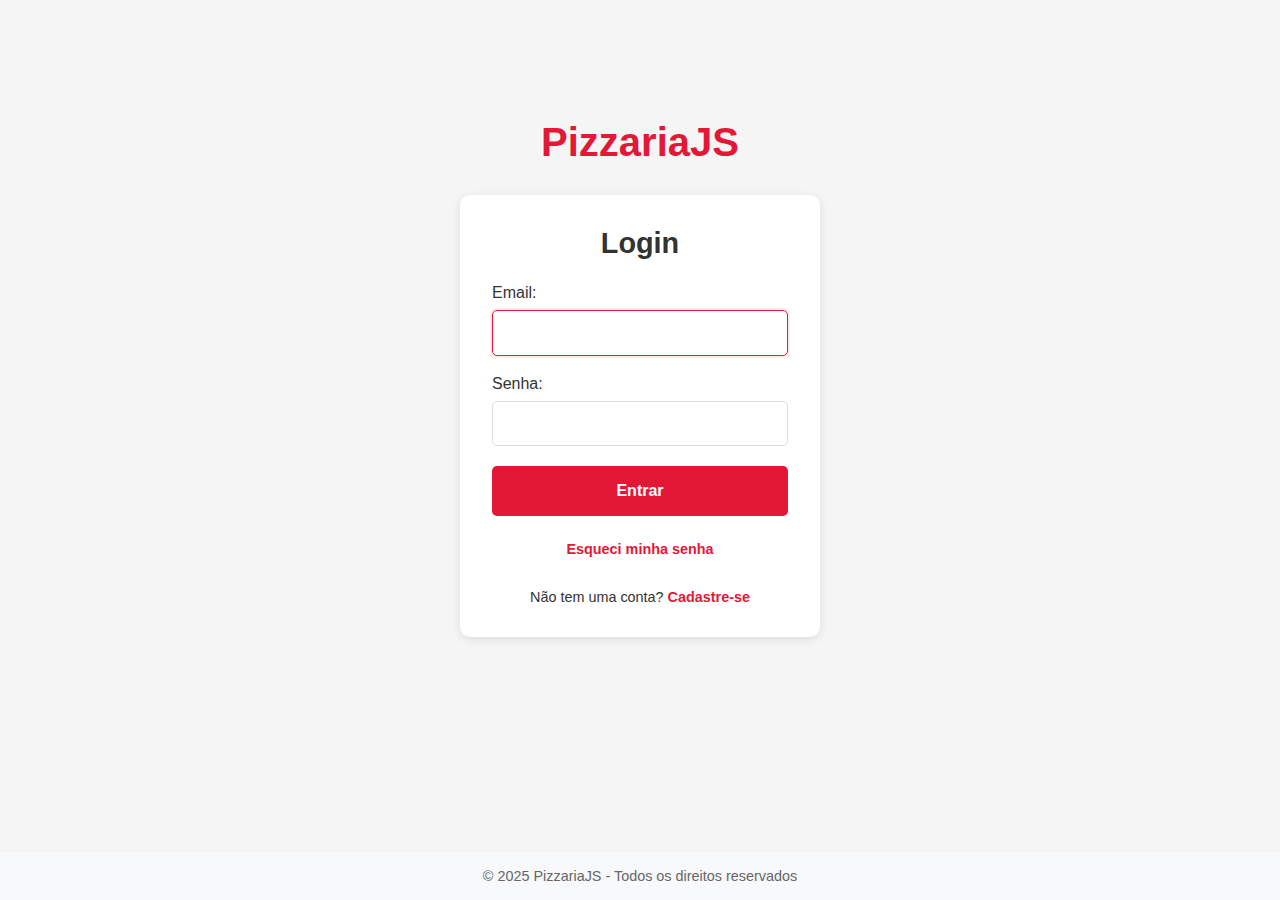
<file: login.html>
<!DOCTYPE html>
<html lang="pt-BR">
<head>
    <meta charset="UTF-8">
    <meta name="viewport" content="width=device-width, initial-scale=1.0">
    <title>Login - PizzariaJS</title>
    <link rel="stylesheet" href="css/style.css">
    <link rel="stylesheet" href="css/login.css">
    <link rel="stylesheet" href="https://cdnjs.cloudflare.com/ajax/libs/font-awesome/6.0.0/css/all.min.css">
</head>
<body>
    <main class="login-container">
        <div class="logo">
            <h1>PizzariaJS</h1>
        </div>
        
        <div class="login-box">
            <h2>Login</h2>
            <form id="loginForm" onsubmit="handleLogin(event)">
                <div class="form-group">
                    <label for="email">Email:</label>
                    <input type="email" id="email" name="email" required>
                </div>
                <div class="form-group">
                    <label for="password">Senha:</label>
                    <input type="password" id="password" name="password" required>
                </div>
                <button type="submit" class="login-btn">
                    <div class="spinner"></div>
                    <span>Entrar</span>
                </button>
            </form>
            <div class="form-links">
                <a href="#" onclick="showResetPasswordForm()" class="forgot-password">Esqueci minha senha</a>
                <p class="register-link">Não tem uma conta? <a href="#" onclick="showRegisterForm()">Cadastre-se</a></p>
            </div>
        </div>

        <div class="register-box" style="display: none;">
            <h2>Cadastro</h2>
            <form id="registerForm" onsubmit="handleRegister(event)">
                <div class="form-group">
                    <label for="regName">Nome:</label>
                    <input type="text" id="regName" name="name" required>
                </div>
                <div class="form-group">
                    <label for="regEmail">Email:</label>
                    <input type="email" id="regEmail" name="email" required>
                </div>
                <div class="form-group">
                    <label for="regPassword">Senha:</label>
                    <input type="password" id="regPassword" name="password" required>
                </div>
                <div class="form-group">
                    <label for="confirmPassword">Confirmar Senha:</label>
                    <input type="password" id="confirmPassword" name="confirmPassword" required>
                </div>
                <button type="submit" class="login-btn">
                    <div class="spinner"></div>
                    <span>Cadastrar</span>
                </button>
            </form>
            <p class="login-link">Já tem uma conta? <a href="#" onclick="showLoginForm()">Faça login</a></p>
        </div>

        <div class="reset-password-box" style="display: none;">
            <h2>Redefinir Senha</h2>
            <form id="resetPasswordForm" onsubmit="handleResetPassword(event)">
                <div class="form-group">
                    <label for="resetEmail">Email:</label>
                    <input type="email" id="resetEmail" name="email" required>
                </div>
                <button type="submit" class="reset-btn">Enviar Link de Redefinição</button>
            </form>
            <p class="login-link">Lembrou sua senha? <a href="#" onclick="showLoginForm()">Faça login</a></p>
        </div>
    </main>

    <footer>
        <p>&copy; 2025 PizzariaJS - Todos os direitos reservados</p>
    </footer>

    <script src="js/login.js"></script>
</body>
</html>
</file>
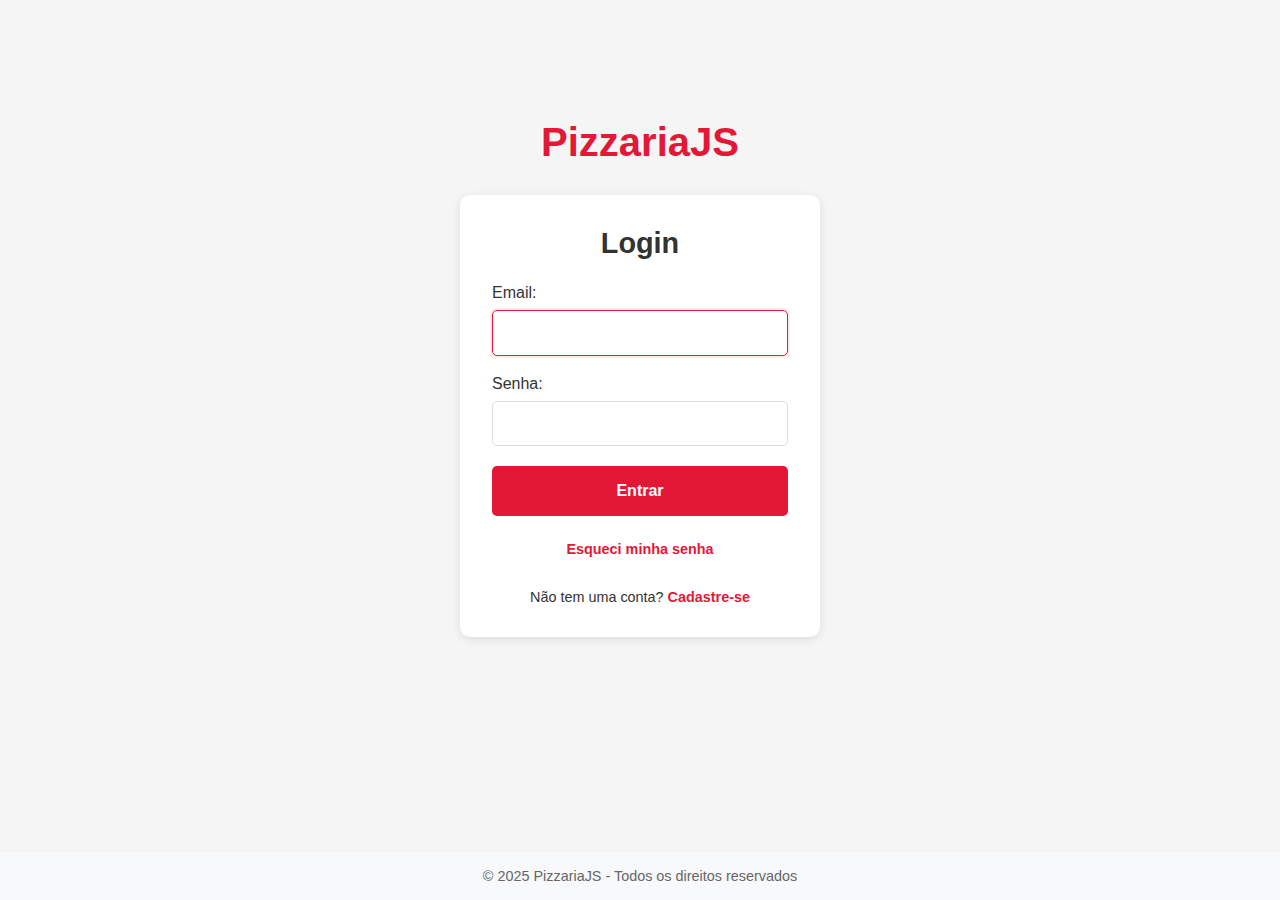
<file: meus-pedidos.html>
<!DOCTYPE html>
<html lang="pt-BR">
<head>
    <meta charset="UTF-8">
    <meta name="viewport" content="width=device-width, initial-scale=1.0">
    <title>Meus Pedidos - PizzariaJS</title>
    <link rel="stylesheet" href="css/style.css">
    <link rel="stylesheet" href="css/header.css">
    <link rel="stylesheet" href="css/meus-pedidos.css">
    <link rel="stylesheet" href="https://cdnjs.cloudflare.com/ajax/libs/font-awesome/6.0.0/css/all.min.css">
</head>
<body>
    <main-header></main-header>

    <main class="orders-container">
        <h2>Meus Pedidos</h2>
        
        <div id="orders-list">
            <!-- Orders will be loaded dynamically -->
        </div>

        <div id="no-orders-message" style="display: none;">
            <p>Você ainda não fez nenhum pedido</p>
            <button class="view-menu-btn" onclick="window.location.href='cardapio.html'">
                Ver Cardápio
            </button>
        </div>
    </main>

    <footer>
        <p>&copy; 2025 PizzariaJS - Todos os direitos reservados</p>
    </footer>

    <script src="components/header.js"></script>
    <script src="js/main.js"></script>
    <script src="js/meus-pedidos.js"></script>
</body>
</html>
</file>
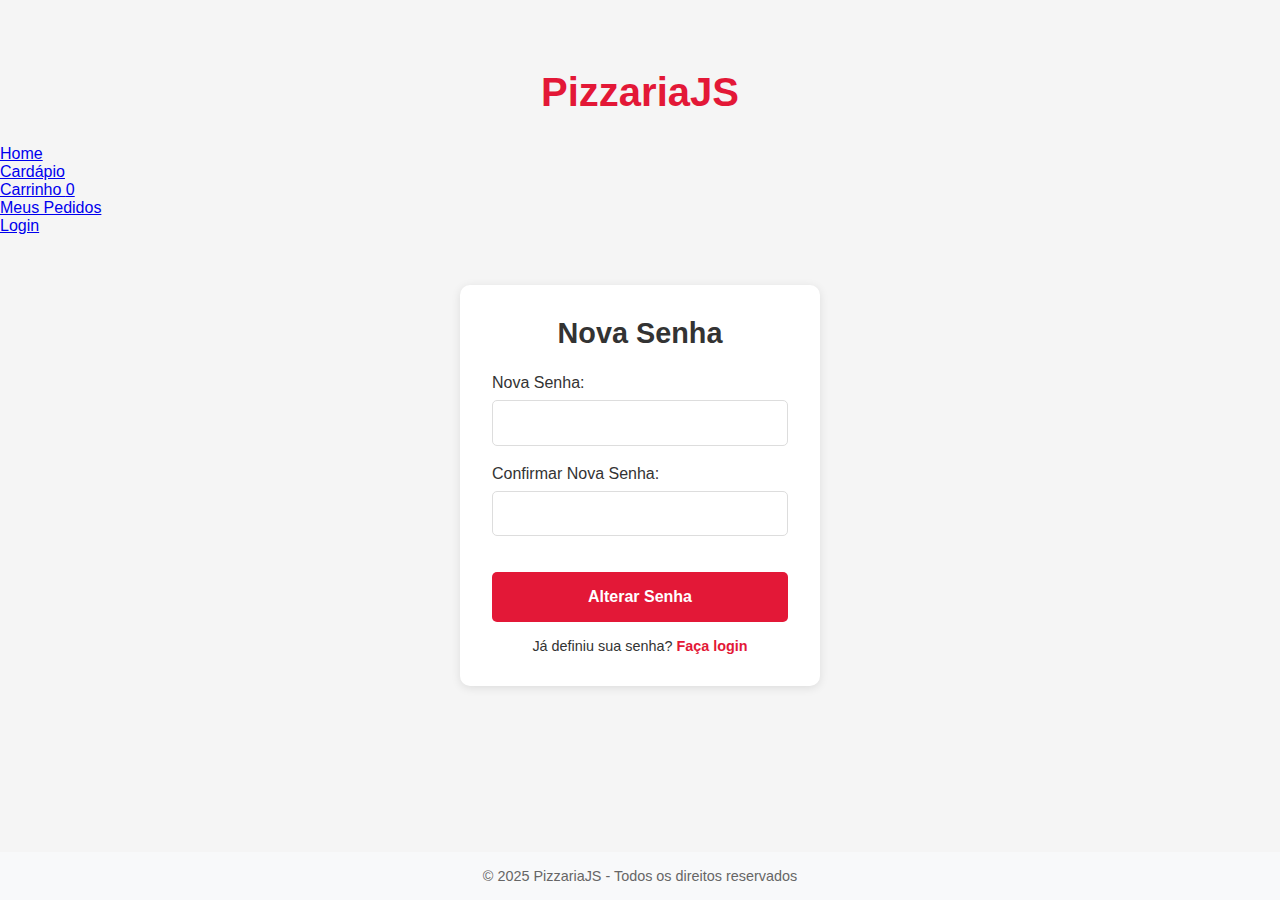
<file: redefinir-senha.html>
<!DOCTYPE html>
<html lang="pt-BR">
<head>
    <meta charset="UTF-8">
    <meta name="viewport" content="width=device-width, initial-scale=1.0">
    <title>Redefinir Senha - PizzariaJS</title>
    <link rel="stylesheet" href="css/style.css">
    <link rel="stylesheet" href="css/login.css">
    <link rel="stylesheet" href="https://cdnjs.cloudflare.com/ajax/libs/font-awesome/6.0.0/css/all.min.css">
</head>
<body>
    <header>
        <nav>
            <div class="logo">
                <h1>PizzariaJS</h1>
            </div>
            <ul class="nav-links">
                <li><a href="index.html">Home</a></li>
                <li><a href="cardapio.html">Cardápio</a></li>
                <li><a href="carrinho.html">Carrinho <span id="cart-count">0</span></a></li>
                <li><a href="meus-pedidos.html">Meus Pedidos</a></li>
                <li><a href="login.html" id="loginBtn">Login</a></li>
            </ul>
        </nav>
    </header>

    <main class="login-container">
        <div class="reset-password-box">
            <h2>Nova Senha</h2>
            <form id="newPasswordForm" onsubmit="handleNewPassword(event)">
                <div class="form-group">
                    <label for="newPassword">Nova Senha:</label>
                    <input type="password" id="newPassword" name="password" required minlength="6">
                </div>
                <div class="form-group">
                    <label for="confirmNewPassword">Confirmar Nova Senha:</label>
                    <input type="password" id="confirmNewPassword" name="confirmPassword" required minlength="6">
                </div>
                <button type="submit" class="reset-btn">Alterar Senha</button>
            </form>
            <p class="login-link">Já definiu sua senha? <a href="login.html">Faça login</a></p>
        </div>
    </main>

    <footer>
        <p>&copy; 2025 PizzariaJS - Todos os direitos reservados</p>
    </footer>

    <script src="js/main.js"></script>
    <script>
        // Função para validar e processar a nova senha
        async function handleNewPassword(event) {
            event.preventDefault();
            
            const newPassword = document.getElementById('newPassword').value;
            const confirmPassword = document.getElementById('confirmNewPassword').value;
            
            // Validar se as senhas coincidem
            if (newPassword !== confirmPassword) {
                alert('As senhas não coincidem!');
                return;
            }
            
            // Validar comprimento mínimo
            if (newPassword.length < 6) {
                alert('A senha deve ter pelo menos 6 caracteres!');
                return;
            }
            
            try {
                // Em um ambiente real, isso seria uma chamada API para atualizar a senha
                // Por enquanto, apenas simulamos o sucesso
                alert('Senha alterada com sucesso!');
                
                // Redirecionar para a página de login
                window.location.href = 'login.html';
                
            } catch (error) {
                alert('Erro ao alterar a senha. Tente novamente.');
            }
        }
    </script>
</body>
</html>
</file>
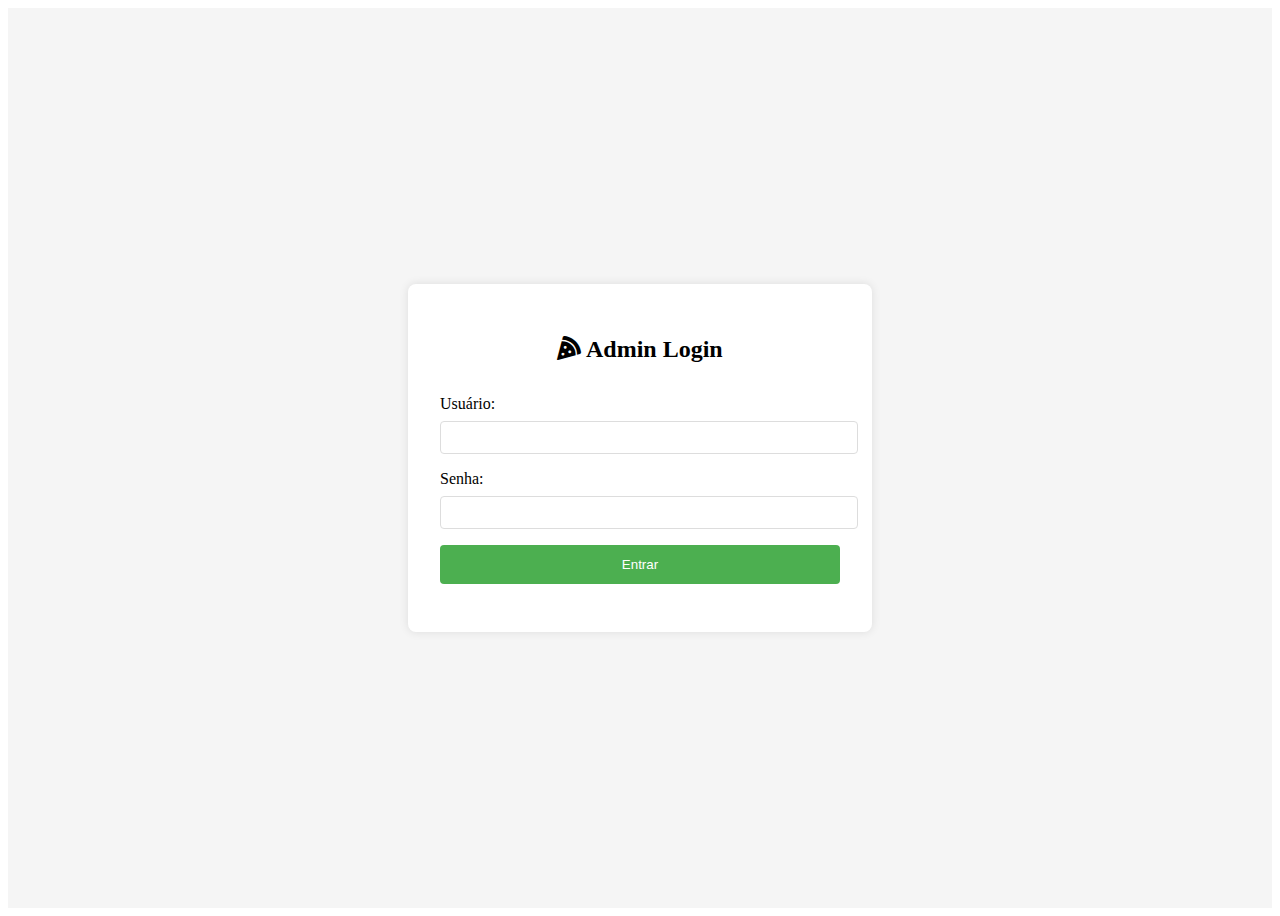
<file: admin/login.html>
<!DOCTYPE html>
<html lang="pt-br">
<head>
    <meta charset="UTF-8">
    <meta name="viewport" content="width=device-width, initial-scale=1.0">
    <title>Login Admin - Pizzaria JS</title>
    <link rel="stylesheet" href="https://cdnjs.cloudflare.com/ajax/libs/font-awesome/6.0.0/css/all.min.css">
    <style>
        .login-container {
            display: flex;
            justify-content: center;
            align-items: center;
            height: 100vh;
            background-color: #f5f5f5;
        }
        .login-box {
            background: white;
            padding: 2rem;
            border-radius: 8px;
            box-shadow: 0 0 10px rgba(0,0,0,0.1);
            width: 100%;
            max-width: 400px;
        }
        .form-group {
            margin-bottom: 1rem;
        }
        .form-group label {
            display: block;
            margin-bottom: 0.5rem;
        }
        .form-group input {
            width: 100%;
            padding: 0.5rem;
            border: 1px solid #ddd;
            border-radius: 4px;
        }
        .btn-primary {
            width: 100%;
            padding: 0.75rem;
            background: #4CAF50;
            color: white;
            border: none;
            border-radius: 4px;
            cursor: pointer;
        }
        .error-message {
            color: red;
            margin-top: 1rem;
            text-align: center;
        }
    </style>
</head>
<body class="admin-login">
    <div class="login-container">
        <div class="login-box">
            <h2 style="text-align: center; margin-bottom: 2rem;">
                <i class="fas fa-pizza-slice"></i> Admin Login
            </h2>
            <form id="login-form">
                <div class="form-group">
                    <label for="username">Usuário:</label>
                    <input type="text" id="username" name="username" required>
                </div>
                <div class="form-group">
                    <label for="password">Senha:</label>
                    <input type="password" id="password" name="password" required>
                </div>
                <button type="submit" class="btn-primary">Entrar</button>
            </form>
            <div id="error-message" class="error-message"></div>
        </div>
    </div>

    <script>
        document.getElementById('login-form').addEventListener('submit', async (e) => {
            e.preventDefault();
            const username = document.getElementById('username').value;
            const password = document.getElementById('password').value;
            const errorMessage = document.getElementById('error-message');
            
            try {
                const response = await fetch('api/auth/login.php', {
                    method: 'POST',
                    headers: {
                        'Content-Type': 'application/json'
                    },
                    body: JSON.stringify({ username, password })
                });

                const data = await response.json();
                console.log('Resposta:', data); // Log para debug
                
                if (data.success) {
                    localStorage.setItem('adminToken', data.token);
                    window.location.href = 'index.html';
                } else {
                    errorMessage.textContent = data.message || 'Erro ao fazer login';
                }
            } catch (error) {
                console.error('Erro:', error);
                errorMessage.textContent = 'Erro ao conectar com o servidor';
            }
        });
    </script>
</body>
</html>
</file>
<file: css/style.css>
:root {
    --primary-color: #e31837;
    --secondary-color: #333;
    --background-color: #f5f5f5;
    --text-color: #333;
    --white: #ffffff;
}

* {
    margin: 0;
    padding: 0;
    box-sizing: border-box;
    font-family: 'Arial', sans-serif;
}

body {
    background-color: var(--background-color);
    color: var(--text-color);
    min-height: 100vh;
    padding-top: 70px;
}

/* Navbar */
.navbar {
    background-color: var(--white);
    box-shadow: 0 2px 4px rgba(0,0,0,0.1);
    position: fixed;
    top: 0;
    left: 0;
    right: 0;
    width: 100%;
    height: 70px;
    display: flex;
    justify-content: space-between;
    align-items: center;
    padding: 0 2rem;
    z-index: 1000;
}

.logo h1 {
    color: var(--primary-color);
    font-size: 1.8rem;
    font-weight: bold;
}

.mobile-menu-btn {
    display: none;
    background: none;
    border: none;
    font-size: 1.5rem;
    color: var(--secondary-color);
    cursor: pointer;
    padding: 0.5rem;
    transition: color 0.3s ease;
    z-index: 1001;
}

.mobile-menu-btn:hover {
    color: var(--primary-color);
}

.mobile-menu-btn.active {
    color: var(--primary-color);
}

.nav-items {
    display: flex;
    align-items: center;
    gap: 2rem;
}

.nav-items a {
    color: var(--secondary-color);
    text-decoration: none;
    font-weight: 500;
    font-size: 1.1rem;
    transition: all 0.3s ease;
    display: flex;
    align-items: center;
    gap: 0.5rem;
    padding: 0.5rem 1rem;
    border-radius: 4px;
    white-space: nowrap;
}

.nav-items a i {
    font-size: 1.2rem;
    min-width: 20px;
    text-align: center;
}

.nav-items a:hover,
.nav-items a.active {
    color: var(--primary-color);
    background-color: rgba(227, 24, 55, 0.1);
}

/* Cart Link */
.cart-link {
    position: relative;
}

.cart-count {
    position: absolute;
    top: -8px;
    right: -5px;
    background-color: var(--primary-color);
    color: white;
    font-size: 0.8rem;
    padding: 2px 6px;
    border-radius: 10px;
    min-width: 20px;
    text-align: center;
}

/* User Menu */
.user-menu {
    margin-left: 1rem;
    padding-left: 1rem;
    border-left: 2px solid #eee;
}

.user-menu a {
    background-color: var(--primary-color);
    color: white !important;
}

.user-menu a:hover {
    background-color: #c41230 !important;
}

/* Hero Section */
.hero {
    background-image: linear-gradient(rgba(0, 0, 0, 0.5), rgba(0, 0, 0, 0.5)), url('../img/hero-bg.jpg');
    background-size: cover;
    background-position: center;
    height: calc(100vh - 70px);
    display: flex;
    align-items: center;
    justify-content: center;
    text-align: center;
    color: white;
    padding: 0 20px;
}

.hero-content {
    max-width: 800px;
}

.hero h2 {
    font-size: 3rem;
    margin-bottom: 1rem;
    text-shadow: 2px 2px 4px rgba(0,0,0,0.5);
}

.hero p {
    font-size: 1.2rem;
    margin-bottom: 2rem;
    text-shadow: 1px 1px 2px rgba(0,0,0,0.5);
}

.cta-button {
    display: inline-block;
    padding: 1rem 2rem;
    background-color: var(--primary-color);
    color: white;
    text-decoration: none;
    border-radius: 4px;
    font-weight: bold;
    font-size: 1.1rem;
    transition: all 0.3s ease;
    border: 2px solid transparent;
}

.cta-button:hover {
    background-color: transparent;
    border-color: white;
    transform: translateY(-2px);
}

/* Container principal */
.container {
    max-width: 1200px;
    margin: 0 auto;
    padding: 2rem;
}

/* Utilitários */
.text-center {
    text-align: center;
}

.mt-2 {
    margin-top: 2rem;
}

.mb-2 {
    margin-bottom: 2rem;
}

/* Footer */
footer {
    background-color: var(--secondary-color);
    color: var(--white);
    text-align: center;
    padding: 1rem;
    position: fixed;
    bottom: 0;
    width: 100%;
}

/* Responsividade da Navbar */
@media (max-width: 768px) {
    body {
        padding-top: 60px;
    }

    .navbar {
        height: 60px;
        padding: 0 1rem;
        width: 100vw;
        max-width: 100%;
        box-sizing: border-box;
    }

    .logo h1 {
        font-size: 1.5rem;
    }

    .mobile-menu-btn {
        display: block;
    }

    .nav-items {
        position: fixed;
        top: 60px;
        left: 0;
        width: 100%;
        max-width: 100vw;
        background-color: var(--white);
        flex-direction: column;
        gap: 0;
        max-height: 0;
        visibility: hidden;
        opacity: 0;
        overflow: hidden;
        transition: all 0.3s ease;
        box-shadow: 0 2px 4px rgba(0,0,0,0.1);
    }

    .nav-items.show {
        max-height: calc(100vh - 60px);
        visibility: visible;
        opacity: 1;
        overflow-y: auto;
    }

    .nav-items a {
        width: 100%;
        padding: 1rem 2rem;
        border-radius: 0;
        justify-content: flex-start;
        border-bottom: 1px solid #f0f0f0;
        box-sizing: border-box;
    }

    .nav-items a:last-child {
        border-bottom: none;
    }

    .nav-items a span {
        margin-left: 1rem;
        display: inline-block;
    }

    .user-menu {
        margin: 0;
        padding: 0;
        border: none;
        width: 100%;
    }

    .user-menu a {
        background-color: transparent;
        color: var(--secondary-color) !important;
    }

    .user-menu a:hover {
        background-color: rgba(227, 24, 55, 0.1) !important;
        color: var(--primary-color) !important;
    }

    .cart-count {
        position: static;
        margin-left: 0.5rem;
    }
}

@media (max-width: 480px) {
    .navbar {
        padding: 0 0.5rem;
    }

    .logo h1 {
        font-size: 1.3rem;
    }

    .nav-items a {
        font-size: 1rem;
        padding: 0.8rem 1.5rem;
    }
}

@media (max-width: 375px) {
    body {
        padding-top: 55px;
        width: 100%;
        max-width: 100%;
        overflow-x: hidden;
    }

    .navbar {
        height: 55px;
        padding: 0 8px;
        width: 100%;
        max-width: 100%;
        left: 0;
        right: 0;
    }

    .logo h1 {
        font-size: 1.2rem;
    }

    .mobile-menu-btn {
        font-size: 1.3rem;
        padding: 4px;
    }

    .nav-items {
        top: 55px;
        width: 100%;
        left: 0;
        right: 0;
    }

    .nav-items a {
        padding: 12px 16px;
        font-size: 0.9rem;
        width: 100%;
        box-sizing: border-box;
    }

    .nav-items a i {
        font-size: 1.1rem;
        min-width: 18px;
    }

    .cart-count {
        font-size: 0.7rem;
        padding: 1px 5px;
        min-width: 16px;
    }
}

/* Animações */
@keyframes fadeIn {
    from {
        opacity: 0;
        transform: translateY(10px);
    }
    to {
        opacity: 1;
        transform: translateY(0);
    }
}
</file>
<file: css/login.css>
.login-container {
    max-width: 400px;
    margin: 50px auto;
    padding: 0 20px;
}

.logo {
    text-align: center;
    margin-bottom: 30px;
}

.logo h1 {
    color: var(--primary-color);
    font-size: 2.5rem;
    margin: 0;
}

.login-box,
.register-box,
.reset-password-box {
    background-color: var(--white);
    padding: 2rem;
    border-radius: 10px;
    box-shadow: 0 2px 10px rgba(0,0,0,0.1);
    margin-bottom: 20px;
}

.login-box h2,
.register-box h2,
.reset-password-box h2 {
    text-align: center;
    color: var(--secondary-color);
    margin-bottom: 1.5rem;
    font-size: 1.8rem;
}

.form-group {
    margin-bottom: 1.2rem;
}

.form-group label {
    display: block;
    margin-bottom: 0.5rem;
    color: var(--secondary-color);
    font-weight: 500;
}

.form-group input {
    width: 100%;
    padding: 0.8rem;
    border: 1px solid #ddd;
    border-radius: 5px;
    font-size: 1rem;
    transition: border-color 0.3s ease;
}

.form-group input:focus {
    outline: none;
    border-color: var(--primary-color);
    box-shadow: 0 0 0 2px rgba(255, 59, 59, 0.1);
}

.login-btn,
.register-btn,
.reset-btn {
    width: 100%;
    padding: 1rem;
    background-color: var(--primary-color);
    color: var(--white);
    border: none;
    border-radius: 5px;
    font-size: 1rem;
    font-weight: 600;
    cursor: pointer;
    transition: background-color 0.3s ease, transform 0.2s ease;
    margin-top: 1rem;
    position: relative;
    overflow: hidden;
}

.login-btn:hover,
.register-btn:hover,
.reset-btn:hover {
    background-color: #ff3333;
    transform: translateY(-1px);
}

.login-btn:active,
.register-btn:active,
.reset-btn:active {
    transform: translateY(0);
}

.register-link,
.login-link {
    text-align: center;
    margin-top: 1rem;
    font-size: 0.9rem;
}

.register-link a,
.login-link a,
.forgot-password {
    color: var(--primary-color);
    text-decoration: none;
    font-weight: 600;
    transition: color 0.3s ease;
}

.register-link a:hover,
.login-link a:hover,
.forgot-password:hover {
    color: #ff3333;
    text-decoration: underline;
}

.form-links {
    margin-top: 1.5rem;
    text-align: center;
}

.forgot-password {
    display: inline-block;
    margin-bottom: 1rem;
    font-size: 0.9rem;
}

.alert {
    padding: 1rem;
    border-radius: 5px;
    margin-bottom: 1rem;
    display: flex;
    align-items: center;
    justify-content: space-between;
    animation: slideIn 0.3s ease-in-out;
    font-size: 0.9rem;
}

.alert-success {
    background-color: #d4edda;
    color: #155724;
    border: 1px solid #c3e6cb;
}

.alert-error {
    background-color: #f8d7da;
    color: #721c24;
    border: 1px solid #f5c6cb;
}

.alert-warning {
    background-color: #fff3cd;
    color: #856404;
    border: 1px solid #ffeeba;
}

.alert-close {
    background: none;
    border: none;
    color: inherit;
    font-size: 1.2rem;
    cursor: pointer;
    padding: 0 0.5rem;
    opacity: 0.7;
    transition: opacity 0.3s ease;
}

.alert-close:hover {
    opacity: 1;
}

@keyframes slideIn {
    from {
        transform: translateY(-20px);
        opacity: 0;
    }
    to {
        transform: translateY(0);
        opacity: 1;
    }
}

@keyframes fadeOut {
    from {
        transform: translateY(0);
        opacity: 1;
    }
    to {
        transform: translateY(-20px);
        opacity: 0;
    }
}

.alert.fade-out {
    animation: fadeOut 0.3s ease-in-out forwards;
}

.spinner {
    display: none;
    width: 20px;
    height: 20px;
    border: 3px solid rgba(255, 255, 255, 0.3);
    border-radius: 50%;
    border-top-color: #fff;
    animation: spin 1s linear infinite;
    margin-right: 8px;
}

@keyframes spin {
    to {
        transform: rotate(360deg);
    }
}

.login-btn.loading .spinner {
    display: inline-block;
}

.login-btn.loading span {
    opacity: 0.7;
}

.login-btn:disabled {
    background-color: #ff8080;
    cursor: not-allowed;
}

footer {
    text-align: center;
    padding: 1rem;
    color: #666;
    font-size: 0.9rem;
    position: fixed;
    bottom: 0;
    left: 0;
    right: 0;
    background-color: #f8f9fa;
}

.error-message {
    color: #ff3333;
    background-color: #ffe6e6;
    padding: 0.5rem;
    border-radius: 5px;
    margin-bottom: 1rem;
    display: none;
}

.register-text {
    font-size: 0.85rem;
    color: #666;
    margin-top: 0.5rem;
    text-align: center;
    font-style: italic;
}

.login-btn {
    position: relative;
    display: flex;
    align-items: center;
    justify-content: center;
    gap: 8px;
}

@media (max-width: 480px) {
    .login-container {
        margin-top: 80px;
    }
    
    .login-box,
    .register-box,
    .reset-password-box {
        padding: 1.5rem;
    }
}
</file>
<file: css/header.css>
/* Header Styles */
.main-header {
    position: fixed;
    top: 0;
    left: 0;
    right: 0;
    width: 100%;
    background-color: #fff;
    box-shadow: 0 2px 4px rgba(0,0,0,0.1);
    z-index: 1000;
}

.header-container {
    max-width: 1200px;
    margin: 0 auto;
    height: 70px;
    display: flex;
    align-items: center;
    justify-content: space-between;
    padding: 0 20px;
}

.logo h1 {
    color: #e31837;
    font-size: 1.8rem;
    font-weight: bold;
}

/* Navigation */
.main-nav {
    flex: 1;
    margin-left: 40px;
}

.nav-list {
    list-style: none;
    padding: 0;
    margin: 0;
    display: flex;
    align-items: center;
    justify-content: flex-end;
    gap: 20px;
}

.nav-list a {
    color: #333;
    text-decoration: none;
    font-weight: 500;
    font-size: 1rem;
    padding: 8px 16px;
    border-radius: 4px;
    display: flex;
    align-items: center;
    gap: 8px;
    transition: all 0.3s ease;
}

.nav-list a i {
    font-size: 1.2rem;
}

.nav-list a:hover,
.nav-list a.active {
    color: #e31837;
    background-color: rgba(227, 24, 55, 0.1);
}

/* Cart Link */
.cart-link {
    position: relative;
}

.cart-count {
    position: absolute;
    top: -8px;
    right: -8px;
    background-color: #e31837;
    color: white;
    font-size: 0.75rem;
    padding: 2px 6px;
    border-radius: 10px;
    min-width: 18px;
    text-align: center;
}

/* Login Item */
.login-item a {
    background-color: #e31837;
    color: white !important;
}

.login-item a:hover {
    background-color: #c41230 !important;
}

/* Menu Toggle Button */
.menu-toggle {
    display: none;
    background: none;
    border: none;
    width: 30px;
    height: 30px;
    padding: 0;
    cursor: pointer;
    position: relative;
}

.hamburger,
.hamburger::before,
.hamburger::after {
    content: '';
    display: block;
    width: 24px;
    height: 2px;
    background-color: #333;
    position: absolute;
    transition: all 0.3s ease;
}

.hamburger {
    top: 50%;
    transform: translateY(-50%);
}

.hamburger::before {
    top: -8px;
}

.hamburger::after {
    bottom: -8px;
}

.menu-toggle.active .hamburger {
    background-color: transparent;
}

.menu-toggle.active .hamburger::before {
    transform: rotate(45deg);
    top: 0;
}

.menu-toggle.active .hamburger::after {
    transform: rotate(-45deg);
    bottom: 0;
}

/* Mobile Styles */
@media (max-width: 768px) {
    .header-container {
        height: 60px;
        padding: 0 16px;
    }

    .logo h1 {
        font-size: 1.5rem;
    }

    .menu-toggle {
        display: block;
        z-index: 1001;
    }

    .main-nav {
        position: fixed;
        top: 60px;
        left: 0;
        width: 100%;
        height: 0;
        background-color: white;
        margin: 0;
        overflow: hidden;
        transition: height 0.3s ease;
        box-shadow: 0 2px 4px rgba(0,0,0,0.1);
    }

    .main-nav.active {
        height: calc(100vh - 60px);
        overflow-y: auto;
    }

    .nav-list {
        flex-direction: column;
        padding: 20px 0;
        gap: 0;
    }

    .nav-list li {
        width: 100%;
    }

    .nav-list a {
        padding: 16px 20px;
        border-radius: 0;
        justify-content: flex-start;
        border-bottom: 1px solid #f0f0f0;
    }

    .nav-list li:last-child a {
        border-bottom: none;
    }

    .cart-count {
        position: static;
        margin-left: 8px;
    }

    .login-item a {
        background-color: transparent !important;
        color: #333 !important;
    }

    .login-item a:hover {
        color: #e31837 !important;
        background-color: rgba(227, 24, 55, 0.1) !important;
    }
}

/* Small Screen Adjustments */
@media (max-width: 375px) {
    body {
        padding-top: 55px;
    }

    .header-container {
        height: 55px;
        padding: 0 12px;
    }

    .logo h1 {
        font-size: 1.3rem;
    }

    .main-nav {
        top: 55px;
    }

    .nav-list a {
        font-size: 0.9rem;
        padding: 14px 16px;
    }

    .nav-list a i {
        font-size: 1.1rem;
        min-width: 24px;
    }

    .cart-count {
        font-size: 0.7rem;
        padding: 1px 5px;
        min-width: 16px;
    }
}
</file>
<file: css/meus-pedidos.css>
.orders-container {
    max-width: 1200px;
    margin: 90px auto 30px;
    padding: 0 20px;
}

.orders-container h2 {
    color: #333;
    margin-bottom: 30px;
    font-size: 2rem;
    text-align: center;
}

#orders-list {
    display: flex;
    flex-direction: column;
    gap: 20px;
}

.order-card {
    background: white;
    border-radius: 12px;
    padding: 20px;
    box-shadow: 0 2px 8px rgba(0,0,0,0.1);
}

.order-header {
    display: flex;
    justify-content: space-between;
    align-items: center;
    margin-bottom: 15px;
    padding-bottom: 15px;
    border-bottom: 1px solid #eee;
}

.order-number {
    font-size: 1.2rem;
    font-weight: 600;
    color: #333;
}

.order-date {
    color: #666;
    font-size: 0.9rem;
}

.order-status {
    padding: 6px 12px;
    border-radius: 20px;
    font-size: 0.9rem;
    font-weight: 500;
}

.status-pending {
    background-color: #fff3cd;
    color: #856404;
}

.status-preparing {
    background-color: #cce5ff;
    color: #004085;
}

.status-delivering {
    background-color: #d4edda;
    color: #155724;
}

.status-completed {
    background-color: #d1e7dd;
    color: #0f5132;
}

.status-cancelled {
    background-color: #f8d7da;
    color: #842029;
}

.order-items {
    margin-bottom: 15px;
}

.order-item {
    display: flex;
    justify-content: space-between;
    align-items: center;
    padding: 10px 0;
    border-bottom: 1px solid #f0f0f0;
}

.order-item:last-child {
    border-bottom: none;
}

.item-details {
    display: flex;
    align-items: center;
    gap: 10px;
}

.item-quantity {
    background-color: #f0f0f0;
    padding: 4px 8px;
    border-radius: 4px;
    font-size: 0.9rem;
    color: #666;
}

.item-name {
    font-weight: 500;
    color: #333;
}

.item-price {
    color: #666;
}

.order-total {
    display: flex;
    justify-content: space-between;
    align-items: center;
    margin-top: 15px;
    padding-top: 15px;
    border-top: 2px solid #eee;
}

.total-label {
    font-weight: 600;
    color: #333;
}

.total-value {
    font-size: 1.2rem;
    font-weight: bold;
    color: #e31837;
}

#no-orders-message {
    text-align: center;
    padding: 40px 20px;
    background: white;
    border-radius: 12px;
    box-shadow: 0 2px 8px rgba(0,0,0,0.1);
}

#no-orders-message p {
    color: #666;
    margin-bottom: 20px;
    font-size: 1.1rem;
}

.view-menu-btn {
    background-color: #e31837;
    color: white;
    border: none;
    padding: 12px 24px;
    border-radius: 6px;
    font-size: 1rem;
    font-weight: 500;
    cursor: pointer;
    transition: background-color 0.3s ease;
}

.view-menu-btn:hover {
    background-color: #c41230;
}

/* Responsividade */
@media (max-width: 768px) {
    .orders-container {
        margin: 80px auto 20px;
        padding: 0 15px;
    }

    .orders-container h2 {
        font-size: 1.8rem;
        margin-bottom: 20px;
    }

    .order-card {
        padding: 15px;
    }

    .order-header {
        flex-direction: column;
        align-items: flex-start;
        gap: 10px;
    }

    .order-number {
        font-size: 1.1rem;
    }
}

@media (max-width: 375px) {
    .orders-container {
        margin: 70px auto 15px;
        padding: 0 10px;
    }

    .orders-container h2 {
        font-size: 1.5rem;
        margin-bottom: 15px;
    }

    .order-card {
        padding: 12px;
        border-radius: 8px;
    }

    .order-status {
        padding: 4px 10px;
        font-size: 0.8rem;
    }

    .item-details {
        flex-direction: column;
        align-items: flex-start;
        gap: 5px;
    }

    .item-quantity {
        font-size: 0.8rem;
        padding: 3px 6px;
    }

    .item-name {
        font-size: 0.9rem;
    }

    .item-price {
        font-size: 0.9rem;
    }

    .total-value {
        font-size: 1.1rem;
    }

    .view-menu-btn {
        padding: 10px 20px;
        font-size: 0.9rem;
    }
}
</file>
